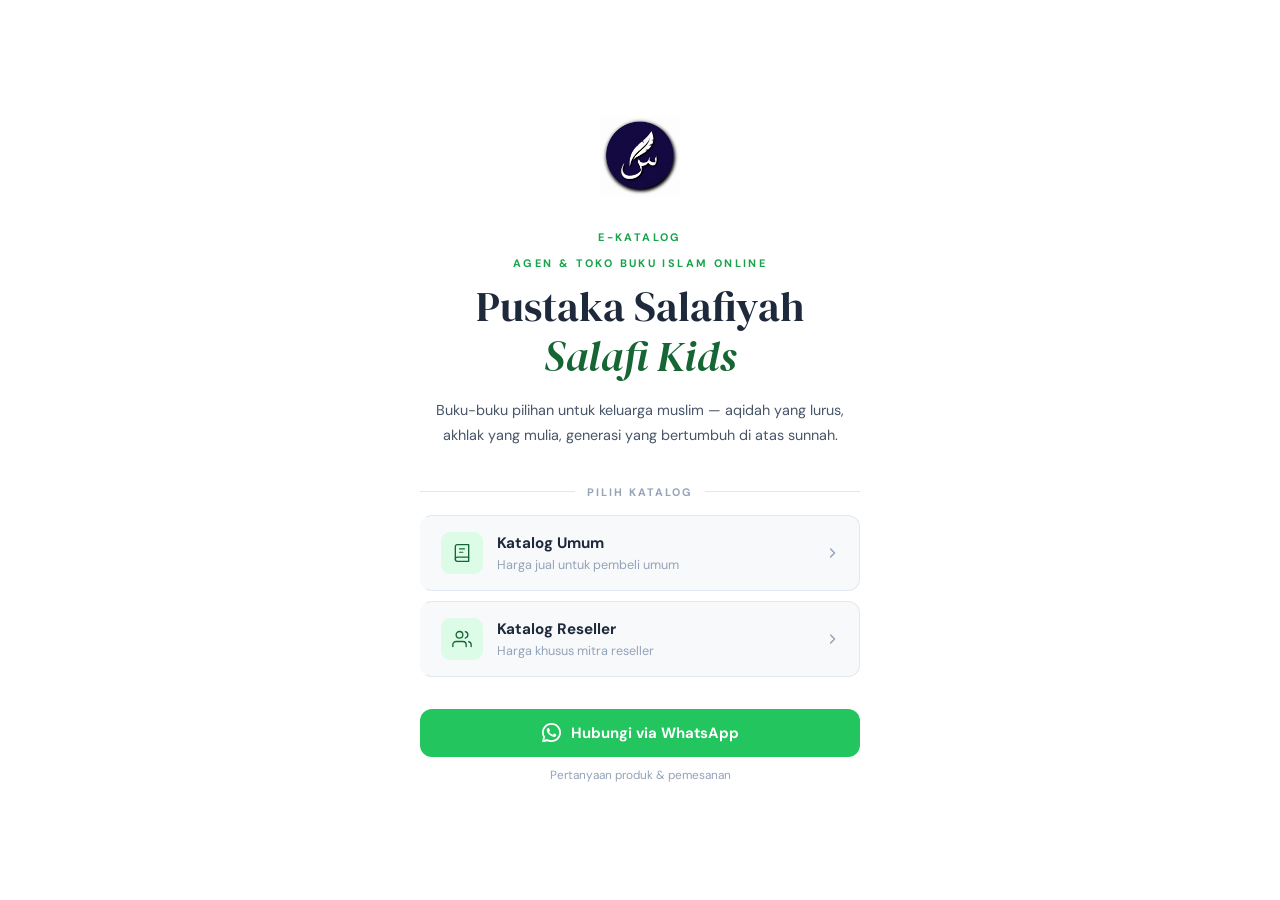
<file: index.html>
<!DOCTYPE html>
<html lang="id">
<head>
  <meta charset="UTF-8">
  <meta name="viewport" content="width=device-width, initial-scale=1.0">
  <title>Pustaka Salafiyah – Salafi Kids</title>
  <link rel="preconnect" href="https://fonts.googleapis.com">
  <link rel="preconnect" href="https://fonts.gstatic.com" crossorigin>
  <link href="https://fonts.googleapis.com/css2?family=DM+Sans:ital,wght@0,400;0,500;0,600;0,700;0,800;1,400&family=DM+Serif+Display:ital@0;1&display=swap" rel="stylesheet">
  <link rel="stylesheet" href="style.css">
</head>
<body class="home-page">

  <main class="home-center">

    <!-- logo -->
    <div class="home-logomark" aria-hidden="true">
      <img src="logopstegas.png" alt="logo" width="80px">
    </div>

    <!-- Brand -->
    <header class="home-header">
      <p class="home-eyebrow">E-Katalog</p>
      <p class="home-eyebrow">Agen & Toko Buku Islam Online</p>
      <h1 class="home-brand-name">
        Pustaka Salafiyah<br>
        <em>Salafi Kids</em>
      </h1>
      <p class="home-tagline">
        Buku-buku pilihan untuk keluarga muslim — aqidah yang lurus, akhlak yang mulia, generasi yang bertumbuh di atas sunnah.
      </p>
    </header>

    <!-- Nav section -->
    <section class="home-nav-section">
      <div class="section-rule">
        <span></span>
        <p>Pilih Katalog</p>
        <span></span>
      </div>

      <nav class="home-nav">
        <a href="umum.html" class="nav-card">
          <div class="nav-card-icon">
            <svg viewBox="0 0 24 24" fill="none" width="20" height="20">
              <path d="M4 19.5A2.5 2.5 0 016.5 17H20" stroke="currentColor" stroke-width="1.6" stroke-linecap="round"/>
              <path d="M6.5 2H20v20H6.5A2.5 2.5 0 014 19.5v-15A2.5 2.5 0 016.5 2z" stroke="currentColor" stroke-width="1.6" stroke-linejoin="round"/>
              <line x1="9" y1="7"  x2="15" y2="7"  stroke="currentColor" stroke-width="1.3" stroke-linecap="round"/>
              <line x1="9" y1="11" x2="13" y2="11" stroke="currentColor" stroke-width="1.3" stroke-linecap="round"/>
            </svg>
          </div>
          <div class="nav-card-body">
            <strong>Katalog Umum</strong>
            <span>Harga jual untuk pembeli umum</span>
          </div>
          <svg class="nav-card-chevron" viewBox="0 0 20 20" fill="none" width="16" height="16">
            <path d="M7 5l5 5-5 5" stroke="currentColor" stroke-width="1.8" stroke-linecap="round" stroke-linejoin="round"/>
          </svg>
        </a>

        <a href="reseller.html" class="nav-card">
          <div class="nav-card-icon">
            <svg viewBox="0 0 24 24" fill="none" width="20" height="20">
              <path d="M17 21v-2a4 4 0 00-4-4H5a4 4 0 00-4 4v2" stroke="currentColor" stroke-width="1.6" stroke-linecap="round"/>
              <circle cx="9" cy="7" r="4" stroke="currentColor" stroke-width="1.6"/>
              <path d="M23 21v-2a4 4 0 00-3-3.87M16 3.13a4 4 0 010 7.75" stroke="currentColor" stroke-width="1.6" stroke-linecap="round"/>
            </svg>
          </div>
          <div class="nav-card-body">
            <strong>Katalog Reseller</strong>
            <span>Harga khusus mitra reseller</span>
          </div>
          <svg class="nav-card-chevron" viewBox="0 0 20 20" fill="none" width="16" height="16">
            <path d="M7 5l5 5-5 5" stroke="currentColor" stroke-width="1.8" stroke-linecap="round" stroke-linejoin="round"/>
          </svg>
        </a>
      </nav>
    </section>

    <!-- WA -->
    <footer class="home-footer">
      <a href="https://wa.me/6287738426088" target="_blank" class="wa-btn">
        <svg viewBox="0 0 24 24" fill="currentColor" width="19" height="19">
          <path d="M17.472 14.382c-.297-.149-1.758-.867-2.03-.967-.273-.099-.471-.148-.67.15-.197.297-.767.966-.94 1.164-.173.199-.347.223-.644.075-.297-.15-1.255-.463-2.39-1.475-.883-.788-1.48-1.761-1.653-2.059-.173-.297-.018-.458.13-.606.134-.133.298-.347.446-.52.149-.174.198-.298.298-.497.099-.198.05-.371-.025-.52-.075-.149-.669-1.612-.916-2.207-.242-.579-.487-.5-.669-.51-.173-.008-.371-.01-.57-.01-.198 0-.52.074-.792.372-.272.297-1.04 1.016-1.04 2.479 0 1.462 1.065 2.875 1.213 3.074.149.198 2.096 3.2 5.077 4.487.709.306 1.262.489 1.694.625.712.227 1.36.195 1.871.118.571-.085 1.758-.719 2.006-1.413.248-.694.248-1.289.173-1.413-.074-.124-.272-.198-.57-.347z"/>
          <path d="M12 0C5.373 0 0 5.373 0 12c0 2.117.549 4.107 1.51 5.833L.057 23.571a.75.75 0 00.921.921l5.739-1.453A11.943 11.943 0 0012 24c6.627 0 12-5.373 12-12S18.627 0 12 0zm0 21.75a9.728 9.728 0 01-4.964-1.356l-.355-.211-3.685.933.949-3.591-.232-.369A9.722 9.722 0 012.25 12C2.25 6.615 6.615 2.25 12 2.25S21.75 6.615 21.75 12 17.385 21.75 12 21.75z"/>
        </svg>
        Hubungi via WhatsApp
      </a>
      <p class="wa-note">Pertanyaan produk &amp; pemesanan</p>
    </footer>

  </main>

</body>
</html>
</file>
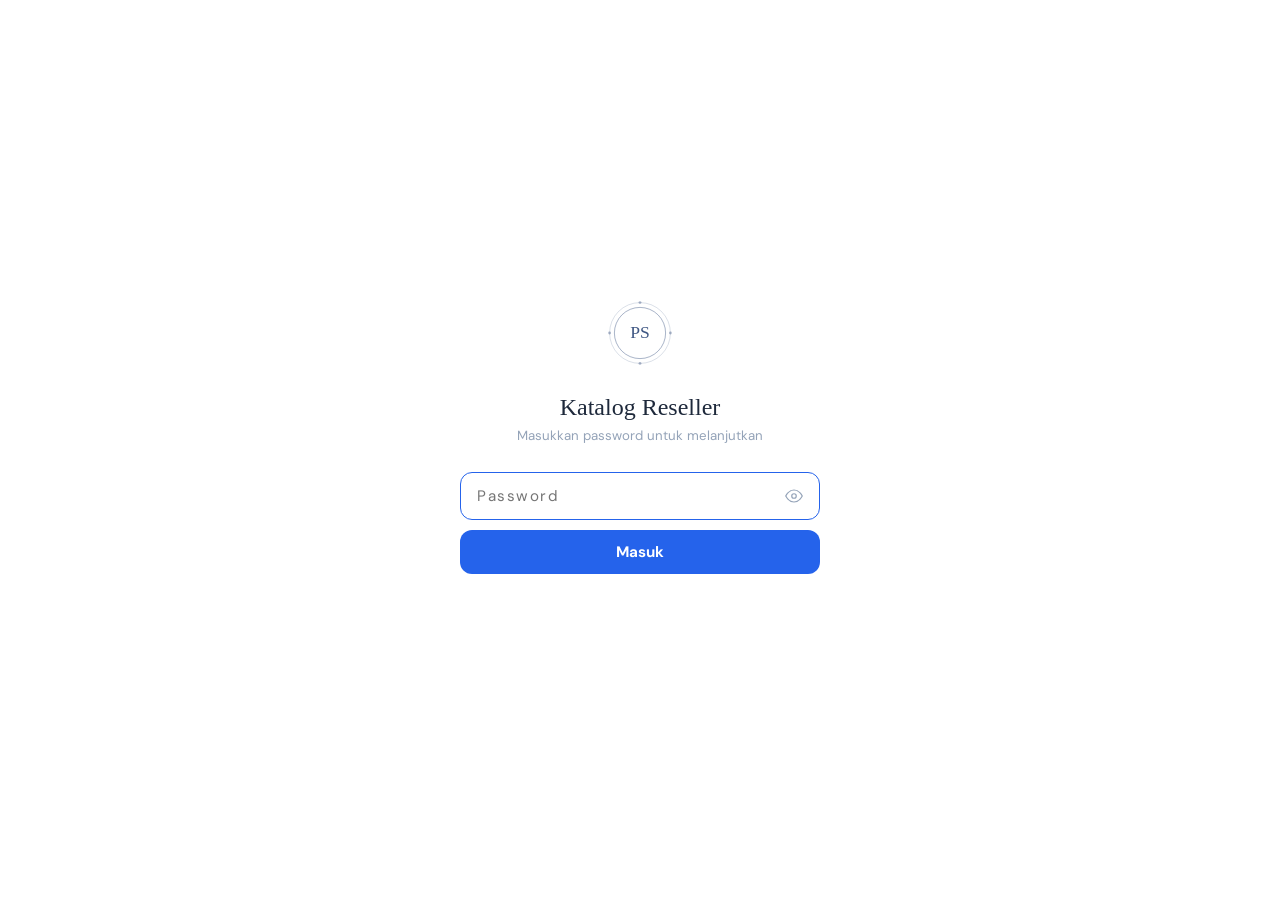
<file: reseller.html>
<!DOCTYPE html>
<html lang="id">
<head>
  <meta charset="UTF-8">
  <meta name="viewport" content="width=device-width, initial-scale=1.0">
  <title>Katalog Reseller – Pustaka Salafiyah</title>
  <link rel="preconnect" href="https://fonts.googleapis.com">
  <link rel="preconnect" href="https://fonts.gstatic.com" crossorigin>
  <link href="https://fonts.googleapis.com/css2?family=DM+Sans:wght@400;500;600;700;800&display=swap" rel="stylesheet">
  <link rel="stylesheet" href="style.css">
</head>
<body class="catalog-page reseller-page">

<!-- Password Gate -->
<div class="pw-gate" id="pwGate">
  <div class="pw-box">
    <div class="pw-logo">
      <svg viewBox="0 0 80 80" fill="none" width="64" height="64">
        <circle cx="40" cy="40" r="38" stroke="#1E3A6E" stroke-width="0.8" opacity="0.25"/>
        <circle cx="40" cy="40" r="32" stroke="#1E3A6E" stroke-width="1.2" opacity="0.4"/>
        <circle cx="40" cy="2"  r="1.8" fill="#1E3A6E" opacity="0.35"/>
        <circle cx="40" cy="78" r="1.8" fill="#1E3A6E" opacity="0.35"/>
        <circle cx="2"  cy="40" r="1.8" fill="#1E3A6E" opacity="0.35"/>
        <circle cx="78" cy="40" r="1.8" fill="#1E3A6E" opacity="0.35"/>
        <text x="40" y="46" font-family="Georgia, serif" font-size="22"
          text-anchor="middle" fill="#1E3A6E" opacity="0.85">PS</text>
      </svg>
    </div>
    <p class="pw-title">Katalog Reseller</p>
    <p class="pw-sub">Masukkan password untuk melanjutkan</p>
    <div class="pw-input-wrap">
      <input class="pw-input" type="password" id="pwInput"
        placeholder="Password" autocomplete="current-password">
      <button class="pw-toggle" id="pwToggle" type="button" aria-label="Tampilkan password">
        <svg id="eyeIcon" viewBox="0 0 24 24" fill="none" width="18" height="18">
          <path d="M1 12s4-8 11-8 11 8 11 8-4 8-11 8-11-8-11-8z"
            stroke="currentColor" stroke-width="1.6"/>
          <circle cx="12" cy="12" r="3" stroke="currentColor" stroke-width="1.6"/>
        </svg>
      </button>
    </div>
    <button class="pw-btn" id="pwSubmit">Masuk</button>
    <p class="pw-error" id="pwError"></p>
  </div>
</div>

  <!-- Header sticky -->
  <header class="cat-header" id="catHeader">
    <div class="cat-header-inner">
      <a href="index.html" class="back-link">
        <svg viewBox="0 0 20 20" fill="none" width="16" height="16">
          <path d="M13 5l-5 5 5 5" stroke="currentColor" stroke-width="2" stroke-linecap="round" stroke-linejoin="round"/>
        </svg>
        Beranda
      </a>
      <div class="cat-header-title">
        <p class="cat-eyebrow">Pustaka Salafiyah · Salafi Kids</p>
        <h1>Katalog Reseller</h1>
      </div>
      <a href="https://wa.me/6287738426088" target="_blank" class="wa-icon-btn" title="Tanya via WhatsApp">
        <svg viewBox="0 0 24 24" fill="currentColor" width="19" height="19">
          <path d="M17.472 14.382c-.297-.149-1.758-.867-2.03-.967-.273-.099-.471-.148-.67.15-.197.297-.767.966-.94 1.164-.173.199-.347.223-.644.075-.297-.15-1.255-.463-2.39-1.475-.883-.788-1.48-1.761-1.653-2.059-.173-.297-.018-.458.13-.606.134-.133.298-.347.446-.52.149-.174.198-.298.298-.497.099-.198.05-.371-.025-.52-.075-.149-.669-1.612-.916-2.207-.242-.579-.487-.5-.669-.51-.173-.008-.371-.01-.57-.01-.198 0-.52.074-.792.372-.272.297-1.04 1.016-1.04 2.479 0 1.462 1.065 2.875 1.213 3.074.149.198 2.096 3.2 5.077 4.487.709.306 1.262.489 1.694.625.712.227 1.36.195 1.871.118.571-.085 1.758-.719 2.006-1.413.248-.694.248-1.289.173-1.413-.074-.124-.272-.198-.57-.347z"/>
          <path d="M12 0C5.373 0 0 5.373 0 12c0 2.117.549 4.107 1.51 5.833L.057 23.571a.75.75 0 00.921.921l5.739-1.453A11.943 11.943 0 0012 24c6.627 0 12-5.373 12-12S18.627 0 12 0zm0 21.75a9.728 9.728 0 01-4.964-1.356l-.355-.211-3.685.933.949-3.591-.232-.369A9.722 9.722 0 012.25 12C2.25 6.615 6.615 2.25 12 2.25S21.75 6.615 21.75 12 17.385 21.75 12 21.75z"/>
        </svg>
      </a>
    </div>
  </header>

  <!-- Toolbar: search + sort + kategori -->
  <div class="toolbar">
    <div class="toolbar-inner">
      <div class="toolbar-row1">
        <div class="search-wrap">
          <span class="search-icon">
            <svg viewBox="0 0 20 20" fill="none" width="16" height="16">
              <circle cx="8.5" cy="8.5" r="5.5" stroke="currentColor" stroke-width="1.6"/>
              <path d="M13 13l3.5 3.5" stroke="currentColor" stroke-width="1.6" stroke-linecap="round"/>
            </svg>
          </span>
          <input type="text" id="searchInput" placeholder="Cari judul atau penerbit…" autocomplete="off">
        </div>
        <div class="toolbar-row2">
          <select class="filter-select" id="publisherSelect">
            <option value="all">Semua penerbit</option>
          </select>
          <select class="filter-select" id="statusSelect">
            <option value="all">Semua status</option>
          </select>
          <select class="sort-select" id="sortSelect">
            <option value="default">Urutan default</option>
            <option value="title-az">Judul A–Z</option>
            <option value="title-za">Judul Z–A</option>
            <option value="price-asc">Harga: Rendah–Tinggi</option>
            <option value="price-desc">Harga: Tinggi–Rendah</option>
          </select>
        </div>
      </div>
      <div class="category-wrap">
        <button class="cat-arrow cat-arrow-left" id="catArrowLeft" aria-label="Geser kiri">
          <svg viewBox="0 0 20 20" fill="none" width="16" height="16"><path d="M12 5l-5 5 5 5" stroke="currentColor" stroke-width="2" stroke-linecap="round" stroke-linejoin="round"/></svg>
        </button>
        <div class="category-scroll" id="categoryScroll">
          <button class="cat-chip active" data-cat="all">Semua</button>
        </div>
        <button class="cat-arrow cat-arrow-right" id="catArrowRight" aria-label="Geser kanan">
          <svg viewBox="0 0 20 20" fill="none" width="16" height="16"><path d="M8 5l5 5-5 5" stroke="currentColor" stroke-width="2" stroke-linecap="round" stroke-linejoin="round"/></svg>
        </button>
      </div>
    </div>
  </div>

  <!-- Result info -->
  <div class="result-bar">
    <span id="resultCount"></span>
    <span id="pageInfo"></span>
  </div>

  <!-- States -->
  <div id="loading" class="state-msg">Memuat katalog…</div>
  <div id="errorMsg" class="state-msg state-error" style="display:none;"></div>

  <!-- Grid -->
  <main id="bookGrid" class="book-grid"></main>

  <!-- Pagination -->
  <div class="pagination" id="pagination"></div>

  <footer class="cat-footer">
    © Pustaka Salafiyah – Salafi Kids &nbsp;·&nbsp; Data diperbarui otomatis
  </footer>

  <script src="catalog.js"></script>
  <script>
    initCatalog({
      priceCol:     "Harga reseller",
      discountCol:  "Diskon reseller",
      basePriceCol: "Harga katalog"
    });
  </script>
<script>
  (function () {
    const PASS    = "katalog1234";
    const KEY     = "reseller_auth";
    const gate    = document.getElementById("pwGate");
    const input   = document.getElementById("pwInput");
    const submit  = document.getElementById("pwSubmit");
    const errMsg  = document.getElementById("pwError");
    const toggle  = document.getElementById("pwToggle");

    // Jika sudah auth di sesi ini, langsung sembunyikan gate
    if (sessionStorage.getItem(KEY) === "1") {
      gate.style.display = "none";
      return;
    }

    // Kunci scroll halaman di belakang gate
    document.body.style.overflow = "hidden";

    function attempt() {
      if (input.value === PASS) {
        sessionStorage.setItem(KEY, "1");
        gate.style.display = "none";
        document.body.style.overflow = "";
      } else {
        errMsg.textContent = "Password salah. Coba lagi.";
        input.value = "";
        input.focus();
      }
    }

    submit.addEventListener("click", attempt);
    input.addEventListener("keydown", e => { if (e.key === "Enter") attempt(); });

    // Toggle show/hide password
    toggle.addEventListener("click", () => {
      const isText = input.type === "text";
      input.type = isText ? "password" : "text";
      toggle.querySelector("svg").style.opacity = isText ? "1" : "0.4";
    });

    input.focus();
  })();
</script>
</body>
</html>
</file>
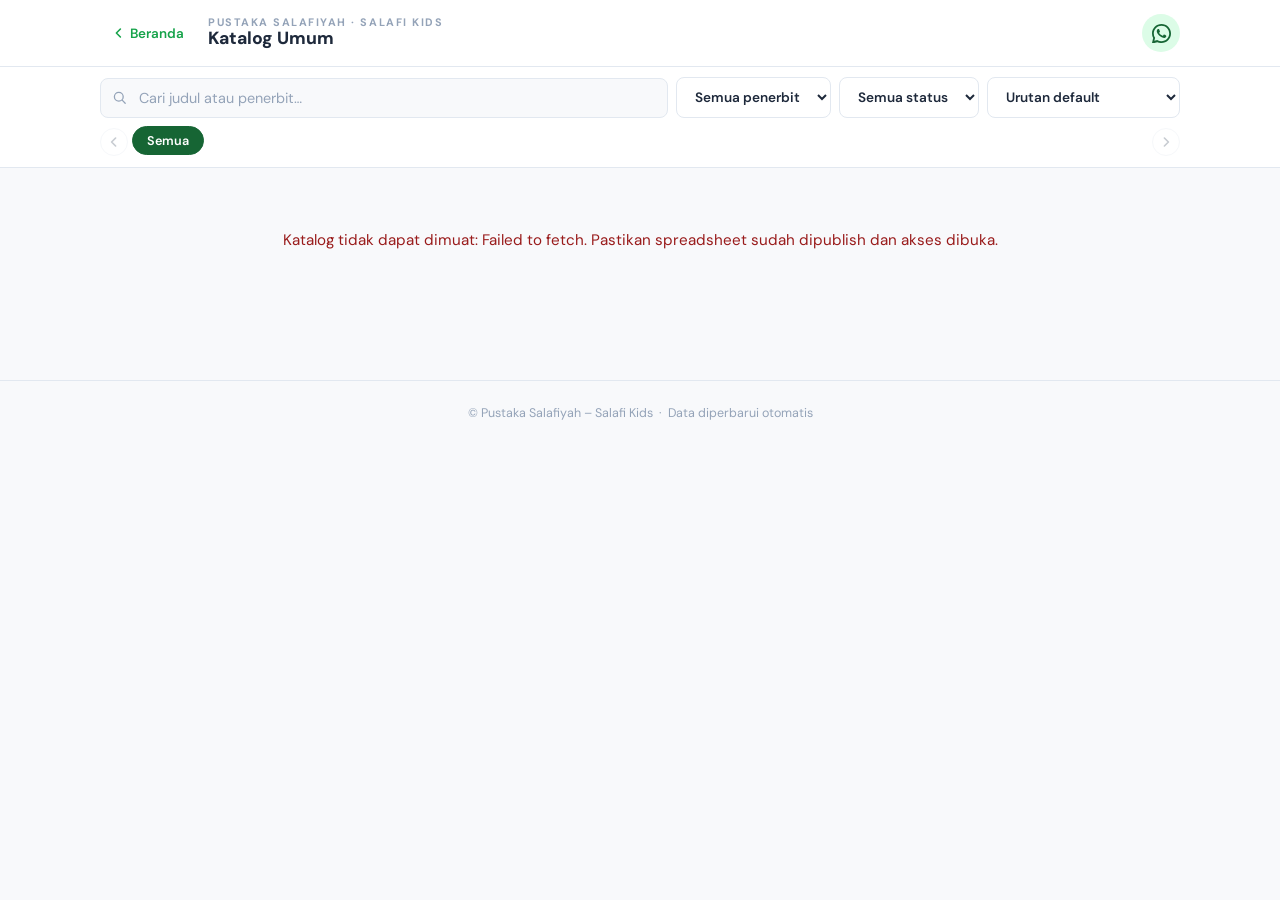
<file: umum.html>
<!DOCTYPE html>
<html lang="id">
<head>
  <meta charset="UTF-8">
  <meta name="viewport" content="width=device-width, initial-scale=1.0">
  <title>Katalog Umum – Pustaka Salafiyah</title>
  <link rel="preconnect" href="https://fonts.googleapis.com">
  <link rel="preconnect" href="https://fonts.gstatic.com" crossorigin>
  <link href="https://fonts.googleapis.com/css2?family=DM+Sans:wght@400;500;600;700;800&display=swap" rel="stylesheet">
  <link rel="stylesheet" href="style.css">
</head>
<body class="catalog-page">

  <!-- Header sticky -->
  <header class="cat-header" id="catHeader">
    <div class="cat-header-inner">
      <a href="index.html" class="back-link">
        <svg viewBox="0 0 20 20" fill="none" width="16" height="16">
          <path d="M13 5l-5 5 5 5" stroke="currentColor" stroke-width="2" stroke-linecap="round" stroke-linejoin="round"/>
        </svg>
        Beranda
      </a>
      <div class="cat-header-title">
        <p class="cat-eyebrow">Pustaka Salafiyah · Salafi Kids</p>
        <h1>Katalog Umum</h1>
      </div>
      <a href="https://wa.me/6287738426088" target="_blank" class="wa-icon-btn" title="Tanya via WhatsApp">
        <svg viewBox="0 0 24 24" fill="currentColor" width="19" height="19">
          <path d="M17.472 14.382c-.297-.149-1.758-.867-2.03-.967-.273-.099-.471-.148-.67.15-.197.297-.767.966-.94 1.164-.173.199-.347.223-.644.075-.297-.15-1.255-.463-2.39-1.475-.883-.788-1.48-1.761-1.653-2.059-.173-.297-.018-.458.13-.606.134-.133.298-.347.446-.52.149-.174.198-.298.298-.497.099-.198.05-.371-.025-.52-.075-.149-.669-1.612-.916-2.207-.242-.579-.487-.5-.669-.51-.173-.008-.371-.01-.57-.01-.198 0-.52.074-.792.372-.272.297-1.04 1.016-1.04 2.479 0 1.462 1.065 2.875 1.213 3.074.149.198 2.096 3.2 5.077 4.487.709.306 1.262.489 1.694.625.712.227 1.36.195 1.871.118.571-.085 1.758-.719 2.006-1.413.248-.694.248-1.289.173-1.413-.074-.124-.272-.198-.57-.347z"/>
          <path d="M12 0C5.373 0 0 5.373 0 12c0 2.117.549 4.107 1.51 5.833L.057 23.571a.75.75 0 00.921.921l5.739-1.453A11.943 11.943 0 0012 24c6.627 0 12-5.373 12-12S18.627 0 12 0zm0 21.75a9.728 9.728 0 01-4.964-1.356l-.355-.211-3.685.933.949-3.591-.232-.369A9.722 9.722 0 012.25 12C2.25 6.615 6.615 2.25 12 2.25S21.75 6.615 21.75 12 17.385 21.75 12 21.75z"/>
        </svg>
      </a>
    </div>
  </header>

  <!-- Toolbar: search + sort + kategori -->
  <div class="toolbar">
    <div class="toolbar-inner">
      <div class="toolbar-row1">
        <div class="search-wrap">
          <span class="search-icon">
            <svg viewBox="0 0 20 20" fill="none" width="16" height="16">
              <circle cx="8.5" cy="8.5" r="5.5" stroke="currentColor" stroke-width="1.6"/>
              <path d="M13 13l3.5 3.5" stroke="currentColor" stroke-width="1.6" stroke-linecap="round"/>
            </svg>
          </span>
          <input type="text" id="searchInput" placeholder="Cari judul atau penerbit…" autocomplete="off">
        </div>
        <div class="toolbar-row2">
          <select class="filter-select" id="publisherSelect">
            <option value="all">Semua penerbit</option>
          </select>
          <select class="filter-select" id="statusSelect">
            <option value="all">Semua status</option>
          </select>
          <select class="sort-select" id="sortSelect">
            <option value="default">Urutan default</option>
            <option value="title-az">Judul A–Z</option>
            <option value="title-za">Judul Z–A</option>
            <option value="price-asc">Harga: Rendah–Tinggi</option>
            <option value="price-desc">Harga: Tinggi–Rendah</option>
          </select>
        </div>
      </div>
      <div class="category-wrap">
        <button class="cat-arrow cat-arrow-left" id="catArrowLeft" aria-label="Geser kiri">
          <svg viewBox="0 0 20 20" fill="none" width="16" height="16"><path d="M12 5l-5 5 5 5" stroke="currentColor" stroke-width="2" stroke-linecap="round" stroke-linejoin="round"/></svg>
        </button>
        <div class="category-scroll" id="categoryScroll">
          <button class="cat-chip active" data-cat="all">Semua</button>
        </div>
        <button class="cat-arrow cat-arrow-right" id="catArrowRight" aria-label="Geser kanan">
          <svg viewBox="0 0 20 20" fill="none" width="16" height="16"><path d="M8 5l5 5-5 5" stroke="currentColor" stroke-width="2" stroke-linecap="round" stroke-linejoin="round"/></svg>
        </button>
      </div>
    </div>
  </div>

  <!-- Result info -->
  <div class="result-bar">
    <span id="resultCount"></span>
    <span id="pageInfo"></span>
  </div>

  <!-- States -->
  <div id="loading" class="state-msg">Memuat katalog…</div>
  <div id="errorMsg" class="state-msg state-error" style="display:none;"></div>

  <!-- Grid -->
  <main id="bookGrid" class="book-grid"></main>

  <!-- Pagination -->
  <div class="pagination" id="pagination"></div>

  <footer class="cat-footer">
    © Pustaka Salafiyah – Salafi Kids &nbsp;·&nbsp; Data diperbarui otomatis
  </footer>

  <script src="catalog.js"></script>
  <script>
    initCatalog({
      priceCol:     "Harga jual",
      discountCol:  "Diskon jual",
      basePriceCol: "Harga katalog"
    });
  </script>
</body>
</html>
</file>
<file: style.css>
/* ===== TOKENS ===== */
:root {
  --white:      #FFFFFF;
  --surface:    #F8F9FB;
  --green-dark: #166534;
  --green:      #16A34A;
  --green-lt:   #DCFCE7;
  --green-ring: #BBF7D0;
  --ink:        #1E293B;
  --body:       #475569;
  --muted:      #94A3B8;
  --line:       #E2E8F0;
  --amber-bg:   #FEF9C3;
  --amber-tx:   #854D0E;
  --blue-bg:    #DBEAFE;
  --blue-tx:    #1E40AF;
  --red-tx:     #991B1B;
  --font:       'DM Sans', 'Inter', system-ui, sans-serif;
  --shadow-card: 0 1px 3px rgba(0,0,0,.06), 0 4px 12px rgba(0,0,0,.04);
  --shadow-lift: 0 4px 16px rgba(0,0,0,.08), 0 1px 4px rgba(0,0,0,.04);
  --radius:     12px;
  --radius-sm:  8px;
}

*, *::before, *::after { margin:0; padding:0; box-sizing:border-box; }

body {
  font-family: var(--font);
  background: var(--surface);
  color: var(--ink);
  -webkit-font-smoothing: antialiased;
  min-height: 100dvh;
}

/* ============================================================
   HOME PAGE — Centered premium
   ============================================================ */
.home-page {
  min-height: 100dvh;
  display: flex;
  align-items: center;
  justify-content: center;
  background: var(--white);
  padding: 48px 24px;
}

.home-center {
  width: 100%;
  max-width: 440px;
  display: flex;
  flex-direction: column;
  align-items: center;
  gap: 0;
}

/* Logo mark */
.home-logomark {
  margin-bottom: 28px;
}

/* Header */
.home-header {
  text-align: center;
  margin-bottom: 36px;
}

.home-eyebrow {
  font-size: 0.68rem;
  font-weight: 700;
  letter-spacing: 0.22em;
  text-transform: uppercase;
  color: var(--green);
  margin-bottom: 12px;
}

.home-brand-name {
  font-family: 'DM Serif Display', Georgia, serif;
  font-size: clamp(1.9rem, 6vw, 2.6rem);
  font-weight: 400;
  line-height: 1.2;
  color: var(--ink);
  margin-bottom: 16px;
}

.home-brand-name em {
  font-style: italic;
  color: var(--green-dark);
}

.home-tagline {
  font-size: 0.9rem;
  color: var(--body);
  line-height: 1.75;
  max-width: 32em;
}

/* Nav section */
.home-nav-section {
  width: 100%;
  margin-bottom: 32px;
}

.section-rule {
  display: flex;
  align-items: center;
  gap: 12px;
  margin-bottom: 16px;
}

.section-rule span {
  flex: 1;
  height: 1px;
  background: var(--line);
}

.section-rule p {
  font-size: 0.68rem;
  font-weight: 700;
  letter-spacing: 0.18em;
  text-transform: uppercase;
  color: var(--muted);
  white-space: nowrap;
}

.home-nav {
  display: flex;
  flex-direction: column;
  gap: 10px;
}

.nav-card {
  display: flex;
  align-items: center;
  gap: 14px;
  padding: 16px 18px;
  background: var(--surface);
  border: 1.5px solid var(--line);
  border-left: 3px solid transparent;
  border-radius: var(--radius);
  text-decoration: none;
  color: var(--ink);
  transition: border-color .15s, border-left-color .15s, background .15s, transform .12s;
}

.nav-card:hover {
  border-color: var(--line);
  border-left-color: var(--green);
  background: var(--white);
  transform: translateX(3px);
  box-shadow: var(--shadow-card);
}

.nav-card-icon {
  width: 42px;
  height: 42px;
  display: flex;
  align-items: center;
  justify-content: center;
  background: var(--green-lt);
  color: var(--green-dark);
  border-radius: 9px;
  flex-shrink: 0;
}

.nav-card-body {
  display: flex;
  flex-direction: column;
  gap: 3px;
  flex: 1;
}

.nav-card-body strong {
  font-size: 0.95rem;
  font-weight: 700;
  color: var(--ink);
}

.nav-card-body span {
  font-size: 0.79rem;
  color: var(--muted);
}

.nav-card-chevron {
  color: var(--muted);
  flex-shrink: 0;
  transition: transform .15s, color .15s;
}

.nav-card:hover .nav-card-chevron {
  transform: translateX(2px);
  color: var(--green);
}

/* Footer WA */
.home-footer {
  width: 100%;
  display: flex;
  flex-direction: column;
  align-items: center;
  gap: 10px;
}

.wa-btn {
  display: flex;
  align-items: center;
  justify-content: center;
  gap: 10px;
  width: 100%;
  padding: 14px 24px;
  background: #22C55E;
  color: #fff;
  font-family: var(--font);
  font-weight: 700;
  font-size: 0.93rem;
  border-radius: var(--radius);
  text-decoration: none;
  transition: background .15s, transform .1s;
}

.wa-btn:hover { background: #16A34A; transform: translateY(-1px); }

.wa-note {
  font-size: 0.74rem;
  color: var(--muted);
}

/* Responsive */
@media (max-width: 480px) {
  .home-page { padding: 40px 20px; }
  .home-brand-name { font-size: 1.8rem; }
}

/* ============================================================
   CATALOG — TOP HEADER (sticky, collapses on scroll via JS)
   ============================================================ */
.cat-header {
  position: sticky;
  top: 0;
  z-index: 100;
  background: var(--white);
  border-bottom: 1px solid var(--line);
  transition: padding .2s ease;
}

.cat-header-inner {
  max-width: 1120px;
  margin: 0 auto;
  padding: 14px 20px;
  display: flex;
  align-items: center;
  gap: 14px;
}

.back-link {
  display: inline-flex;
  align-items: center;
  gap: 4px;
  font-size: 0.84rem;
  font-weight: 600;
  color: var(--green);
  text-decoration: none;
  white-space: nowrap;
  flex-shrink: 0;
  padding: 6px 10px;
  border-radius: var(--radius-sm);
  transition: background .12s;
}

.back-link:hover { background: var(--green-lt); }

.cat-header-title { flex: 1; min-width: 0; }

.cat-eyebrow {
  font-size: 0.68rem;
  font-weight: 700;
  letter-spacing: 0.14em;
  text-transform: uppercase;
  color: var(--muted);
  line-height: 1;
  transition: opacity .2s;
}

.cat-header-title h1 {
  font-size: 1.1rem;
  font-weight: 800;
  color: var(--ink);
  white-space: nowrap;
  overflow: hidden;
  text-overflow: ellipsis;
}

.wa-icon-btn {
  display: flex;
  align-items: center;
  justify-content: center;
  width: 38px;
  height: 38px;
  background: var(--green-lt);
  color: var(--green-dark);
  border-radius: 50%;
  text-decoration: none;
  flex-shrink: 0;
  transition: background .12s;
}

.wa-icon-btn:hover { background: var(--green-ring); }

/* ============================================================
   TOOLBAR (search + sort + filter — sticky second row)
   ============================================================ */
.toolbar {
  position: sticky;
  top: 65px; /* tinggi header */
  z-index: 90;
  background: var(--white);
  border-bottom: 1px solid var(--line);
  padding: 10px 0;
}

.toolbar-inner {
  max-width: 1120px;
  margin: 0 auto;
  padding: 0 20px;
  display: flex;
  flex-direction: column;
  gap: 8px;
}

/* Row 1: search + sort */
.toolbar-row1 {
  display: flex;
  gap: 8px;
  align-items: center;
  flex-wrap: wrap;
}

.toolbar-row2 {
  display: flex;
  gap: 8px;
  flex-shrink: 0;
}

.search-wrap {
  flex: 1;
  position: relative;
}

.search-icon {
  position: absolute;
  left: 12px;
  top: 50%;
  transform: translateY(-50%);
  color: var(--muted);
  pointer-events: none;
  display: flex;
}

#searchInput {
  font-family: var(--font);
  font-size: 0.9rem;
  width: 100%;
  padding: 10px 14px 10px 38px;
  border: 1.5px solid var(--line);
  border-radius: var(--radius-sm);
  background: var(--surface);
  color: var(--ink);
  transition: border-color .12s;
}

#searchInput:focus {
  outline: none;
  border-color: var(--green);
  background: var(--white);
}

#searchInput::placeholder { color: var(--muted); }

.sort-select {
  font-family: var(--font);
  font-size: 0.85rem;
  font-weight: 600;
  padding: 10px 14px;
  border: 1.5px solid var(--line);
  border-radius: var(--radius-sm);
  background: var(--white);
  color: var(--ink);
  cursor: pointer;
  flex-shrink: 0;
  transition: border-color .12s;
}

.sort-select:focus {
  outline: none;
  border-color: var(--green);
}

.filter-select {
  font-family: var(--font);
  font-size: 0.85rem;
  font-weight: 600;
  padding: 10px 14px;
  border: 1.5px solid var(--line);
  border-radius: var(--radius-sm);
  background: var(--white);
  color: var(--ink);
  cursor: pointer;
  transition: border-color .12s;
}

.filter-select:focus {
  outline: none;
  border-color: var(--green);
}

/* Row 2: category chips */
.category-scroll {
  display: flex;
  gap: 6px;
  overflow-x: auto;
  scrollbar-width: none;
  padding-bottom: 2px;
}

.category-scroll::-webkit-scrollbar { display: none; }

.category-wrap {
  position: relative;
  display: flex;
  align-items: center;
  gap: 4px;
}

.category-wrap .category-scroll {
  flex: 1;
  scroll-behavior: smooth;
  cursor: grab;
}

.category-wrap .category-scroll:active {
  cursor: grabbing;
}

.cat-arrow {
  flex-shrink: 0;
  width: 28px;
  height: 28px;
  display: flex;
  align-items: center;
  justify-content: center;
  border: 1.5px solid var(--line);
  border-radius: 50%;
  background: var(--white);
  color: var(--body);
  cursor: pointer;
  transition: border-color .12s, color .12s;
}

.cat-arrow:hover {
  border-color: var(--green);
  color: var(--green);
}

.cat-arrow:disabled {
  opacity: .3;
  cursor: default;
}

.cat-arrow:disabled:hover {
  border-color: var(--line);
  color: var(--body);
}

/* Sembunyikan panah di layar sentuh (mobile/touch) karena sudah bisa swipe */
@media (hover: none) and (pointer: coarse) {
  .cat-arrow { display: none; }
}

.cat-chip {
  flex-shrink: 0;
  padding: 5px 14px;
  border-radius: 999px;
  border: 1.5px solid var(--line);
  background: var(--white);
  color: var(--body);
  font-family: var(--font);
  font-size: 0.79rem;
  font-weight: 600;
  cursor: pointer;
  transition: all .12s;
  white-space: nowrap;
}

.cat-chip:hover { border-color: var(--green); color: var(--green); }

.cat-chip.active {
  background: var(--green-dark);
  border-color: var(--green-dark);
  color: #fff;
}

/* ============================================================
   RESULT BAR
   ============================================================ */
.result-bar {
  max-width: 1120px;
  margin: 14px auto 2px;
  padding: 0 20px;
  display: flex;
  align-items: center;
  justify-content: space-between;
  font-size: 0.79rem;
  color: var(--muted);
  font-weight: 500;
}

/* ============================================================
   BOOK GRID
   ============================================================ */
.book-grid {
  max-width: 1120px;
  margin: 0 auto;
  padding: 10px 20px 28px;
  display: grid;
  grid-template-columns: repeat(auto-fill, minmax(310px, 1fr));
  gap: 12px;
}

/* ============================================================
   BOOK CARD — floating, no border
   ============================================================ */
.book-card {
  background: var(--white);
  border-radius: var(--radius);
  box-shadow: var(--shadow-card);
  display: flex;
  overflow: hidden;
  transition: box-shadow .15s, transform .15s;
}

.book-card:hover {
  box-shadow: var(--shadow-lift);
  transform: translateY(-2px);
}

/* Cover */

.book-cover {
  flex: 0 0 110px;
  /* width: 90px; */
  min-height: 120px;
  align-self: stretch;
  background: var(--green-lt);
  display: flex;
  align-items: center;
  justify-content: center;
  font-size: 1.4rem;
  color: var(--green-dark);
  overflow: hidden;
  position: relative;
}

.book-cover img {
  position: absolute;
  inset: 0;
  width: 100%;
  height: 100%;
  object-fit: cover;
}

/* Body */
.book-body {
  flex: 1;
  min-width: 0;
  /* padding: 12px 14px 12px; */
  padding: 11px 12px 11px;
  display: flex;
  flex-direction: column;
  gap: 5px;
}

.book-title {
  font-size: 0.9rem;
  font-weight: 700;
  line-height: 1.35;
  color: var(--ink);
  display: -webkit-box;
  -webkit-line-clamp: 2;
  line-clamp: 2;
  -webkit-box-orient: vertical;
  overflow: hidden;
}

.book-meta {
  display: flex;
  align-items: center;
  gap: 6px;
  flex-wrap: wrap;
}

.book-publisher {
  font-size: 0.73rem;
  font-weight: 700;
  color: var(--muted);
  text-transform: uppercase;
  letter-spacing: 0.06em;
}

.book-sampul {
  font-size: 0.71rem;
  color: var(--muted);
  background: var(--surface);
  padding: 1px 7px;
  border-radius: 4px;
}

.book-weight {
  font-size: 0.71rem;
  color: var(--muted);
}

/* Price */
.book-price-row {
  display: flex;
  align-items: center;
  gap: 6px;
  flex-wrap: wrap;
  margin-top: 2px;
}

.price-strike {
  font-size: 0.76rem;
  color: var(--muted);
  text-decoration: line-through;
}

.price-discount {
  font-size: 0.7rem;
  font-weight: 800;
  background: var(--amber-bg);
  color: var(--amber-tx);
  padding: 1px 6px;
  border-radius: 4px;
}

.price-final {
  font-size: 1rem;
  font-weight: 800;
  color: var(--green-dark);
}

/* Footer row */
.book-footer {
  display: flex;
  align-items: center;
  justify-content: space-between;
  gap: 8px;
  margin-top: auto;
  padding-top: 8px;
}

.status-badge {
  font-size: 0.67rem;
  font-weight: 800;
  letter-spacing: 0.06em;
  text-transform: uppercase;
  padding: 3px 9px;
  border-radius: 5px;
}

.status-badge.tersedia {
  background: var(--green-lt);
  color: var(--green-dark);
}

.status-badge.habis {
  background: var(--surface);
  color: var(--muted);
}

.status-badge.pre-order {
  background: var(--blue-bg);
  color: var(--blue-tx);
}

.detail-btn {
  display: inline-flex;
  align-items: center;
  gap: 4px;
  font-family: var(--font);
  font-size: 0.74rem;
  font-weight: 700;
  color: var(--green-dark);
  text-decoration: none;
  padding: 5px 11px;
  background: var(--green-lt);
  border-radius: 6px;
  transition: background .12s;
  white-space: nowrap;
  flex-shrink: 0;
}

.detail-btn:hover { background: var(--green-ring); }

/* ============================================================
   PAGINATION
   ============================================================ */
.pagination {
  max-width: 1120px;
  margin: 4px auto 40px;
  padding: 0 20px;
  display: flex;
  align-items: center;
  justify-content: center;
  gap: 5px;
  flex-wrap: wrap;
}

.pg-btn {
  min-width: 38px;
  height: 38px;
  padding: 0 12px;
  border-radius: var(--radius-sm);
  border: 1.5px solid var(--line);
  background: var(--white);
  color: var(--body);
  font-family: var(--font);
  font-size: 0.84rem;
  font-weight: 600;
  cursor: pointer;
  transition: all .12s;
}

.pg-btn:hover:not(:disabled) {
  border-color: var(--green);
  color: var(--green);
}

.pg-btn.active {
  background: var(--green-dark);
  border-color: var(--green-dark);
  color: #fff;
}

.pg-btn:disabled { opacity: .3; cursor: default; }

.pg-dots {
  width: 32px;
  height: 38px;
  display: flex;
  align-items: center;
  justify-content: center;
  font-size: 0.9rem;
  color: var(--muted);
}

/* ============================================================
   STATES
   ============================================================ */
.state-msg {
  max-width: 1120px;
  margin: 48px auto;
  padding: 0 20px;
  text-align: center;
  color: var(--muted);
  font-size: 0.95rem;
}

.state-error { color: var(--red-tx); }

.state-empty {
  grid-column: 1 / -1;
  padding: 48px 20px;
  text-align: center;
  color: var(--muted);
  font-size: 0.95rem;
  font-weight: 500;
}

/* ============================================================
   FOOTER
   ============================================================ */
.cat-footer {
  border-top: 1px solid var(--line);
  padding: 24px 20px;
  text-align: center;
  font-size: 0.78rem;
  color: var(--muted);
}

/* ============================================================
   RESPONSIVE
   ============================================================ */
@media (max-width: 900px) {
  .toolbar-row2 {
    width: 100%;
    display: grid;
    grid-template-columns: repeat(3, 1fr);
    gap: 8px;
  }

  .filter-select,
  .sort-select {
    font-size: 0.8rem;
    padding: 10px 10px;
  }
}

@media (max-width: 600px) {
  .toolbar { top: 57px; }

  .cat-header-inner { padding: 12px 16px; }

  .cat-eyebrow { display: none; }

  .toolbar-inner { padding: 0 16px; }

  .book-grid {
    grid-template-columns: 1fr;
    padding: 10px 16px 24px;
    gap: 10px;
  }

  .result-bar { padding: 0 16px; }

  /* .book-cover { flex: 0 0 68px; width: 68px; } */

  .book-cover { flex: 0 0 110px; width: 110px; min-height: 110px; }

  .pagination { padding: 0 16px; gap: 4px; }

  .pg-btn { min-width: 34px; height: 34px; font-size: 0.8rem; }

  .toolbar-row1 {
    flex-wrap: wrap;
  }

  .search-wrap {
    flex: 1 1 100%; /* search penuh 1 baris */
  }

  .toolbar-row2 {
    width: 100%;
    display: grid;
    grid-template-columns: repeat(3, 1fr);
    gap: 8px;
  }

  .filter-select,
  .sort-select {
    font-size: 0.75rem;
    padding: 10px 8px;
    min-width: 0;
  }
}

/* ============================================================
   RESELLER PAGE — Override aksen warna ke navy/biru tua
   ============================================================ */
.reseller-page {
  --green-dark: #1E3A6E;
  --green:      #2563EB;
  --green-lt:   #DBEAFE;
  --green-ring: #BFDBFE;
}

/* Harga final pakai navy */
.reseller-page .price-final {
  color: #1E3A6E;
}

/* Badge tersedia pakai biru */
.reseller-page .status-badge.tersedia {
  background: #dcf4de;
  color: #14611d;
}

/* Tombol detail */
.reseller-page .detail-btn {
  color: #1E3A6E;
  background: #DBEAFE;
}

.reseller-page .detail-btn:hover {
  background: #BFDBFE;
}

/* Chip aktif */
.reseller-page .cat-chip.active {
  background: #1E3A6E;
  border-color: #1E3A6E;
}

/* Pagination aktif */
.reseller-page .pg-btn.active {
  background: #1E3A6E;
  border-color: #1E3A6E;
}

/* WA icon btn */
.reseller-page .wa-icon-btn {
  background: #DBEAFE;
  color: #1E3A6E;
}

.reseller-page .wa-icon-btn:hover {
  background: #BFDBFE;
}

/* Back link */
.reseller-page .back-link {
  color: #2563EB;
}

.reseller-page .back-link:hover {
  background: #DBEAFE;
}

/* Search & sort focus */
.reseller-page #searchInput:focus {
  border-color: #2563EB;
}

.reseller-page .sort-select:focus {
  border-color: #2563EB;
}

.reseller-page .filter-select:focus {
  border-color: #2563EB;
}

/* Hover pada cat-chip */
.reseller-page .cat-chip:hover {
  border-color: #2563EB;
  color: #2563EB;
}

/* Hover pada nav card */
.reseller-page .pg-btn:hover:not(:disabled) {
  border-color: #2563EB;
  color: #2563EB;
}

/* Card hover border */
.reseller-page .book-card:hover {
  border-color: #BFDBFE;
}

/* ============================================================
   PASSWORD GATE
   ============================================================ */
.pw-gate {
  position: fixed;
  inset: 0;
  z-index: 999;
  background: var(--white);
  display: flex;
  align-items: center;
  justify-content: center;
  padding: 24px;
}

.pw-box {
  width: 100%;
  max-width: 360px;
  display: flex;
  flex-direction: column;
  align-items: center;
  gap: 0;
}

.pw-logo {
  margin-bottom: 24px;
}

.pw-title {
  font-family: 'DM Serif Display', Georgia, serif;
  font-size: 1.5rem;
  font-weight: 400;
  color: var(--ink);
  text-align: center;
  margin-bottom: 6px;
}

.pw-sub {
  font-size: 0.83rem;
  color: var(--muted);
  text-align: center;
  margin-bottom: 28px;
}

.pw-input-wrap {
  width: 100%;
  position: relative;
  margin-bottom: 10px;
}

.pw-input {
  font-family: var(--font);
  font-size: 0.95rem;
  width: 100%;
  padding: 13px 46px 13px 16px;
  border: 1.5px solid var(--line);
  border-radius: var(--radius);
  background: var(--surface);
  color: var(--ink);
  letter-spacing: 0.1em;
  transition: border-color .15s;
}

.pw-input:focus {
  outline: none;
  border-color: #2563EB;
  background: var(--white);
}

.pw-toggle {
  position: absolute;
  right: 14px;
  top: 50%;
  transform: translateY(-50%);
  width: 24px;
  height: 24px;
  display: flex;
  align-items: center;
  justify-content: center;
  background: transparent;
  border: none;
  color: var(--muted);
  cursor: pointer;
  padding: 0;
  opacity: 1;
  transition: opacity .15s;
}

.pw-toggle:hover { opacity: 0.6; }

.pw-btn {
  width: 100%;
  padding: 12px 24px;
  margin-bottom: 10px;
  border: none;
  border-radius: var(--radius);
  background: var(--green);
  color: #fff;
  font-family: var(--font);
  font-weight: 700;
  font-size: 0.95rem;
  cursor: pointer;
  transition: background .15s;
}

.pw-btn:hover { background: #16A34A; }

.pw-error {
  font-size: 0.8rem;
  color: var(--red-tx);
  text-align: center;
  min-height: 1.2em;
}
</file>
